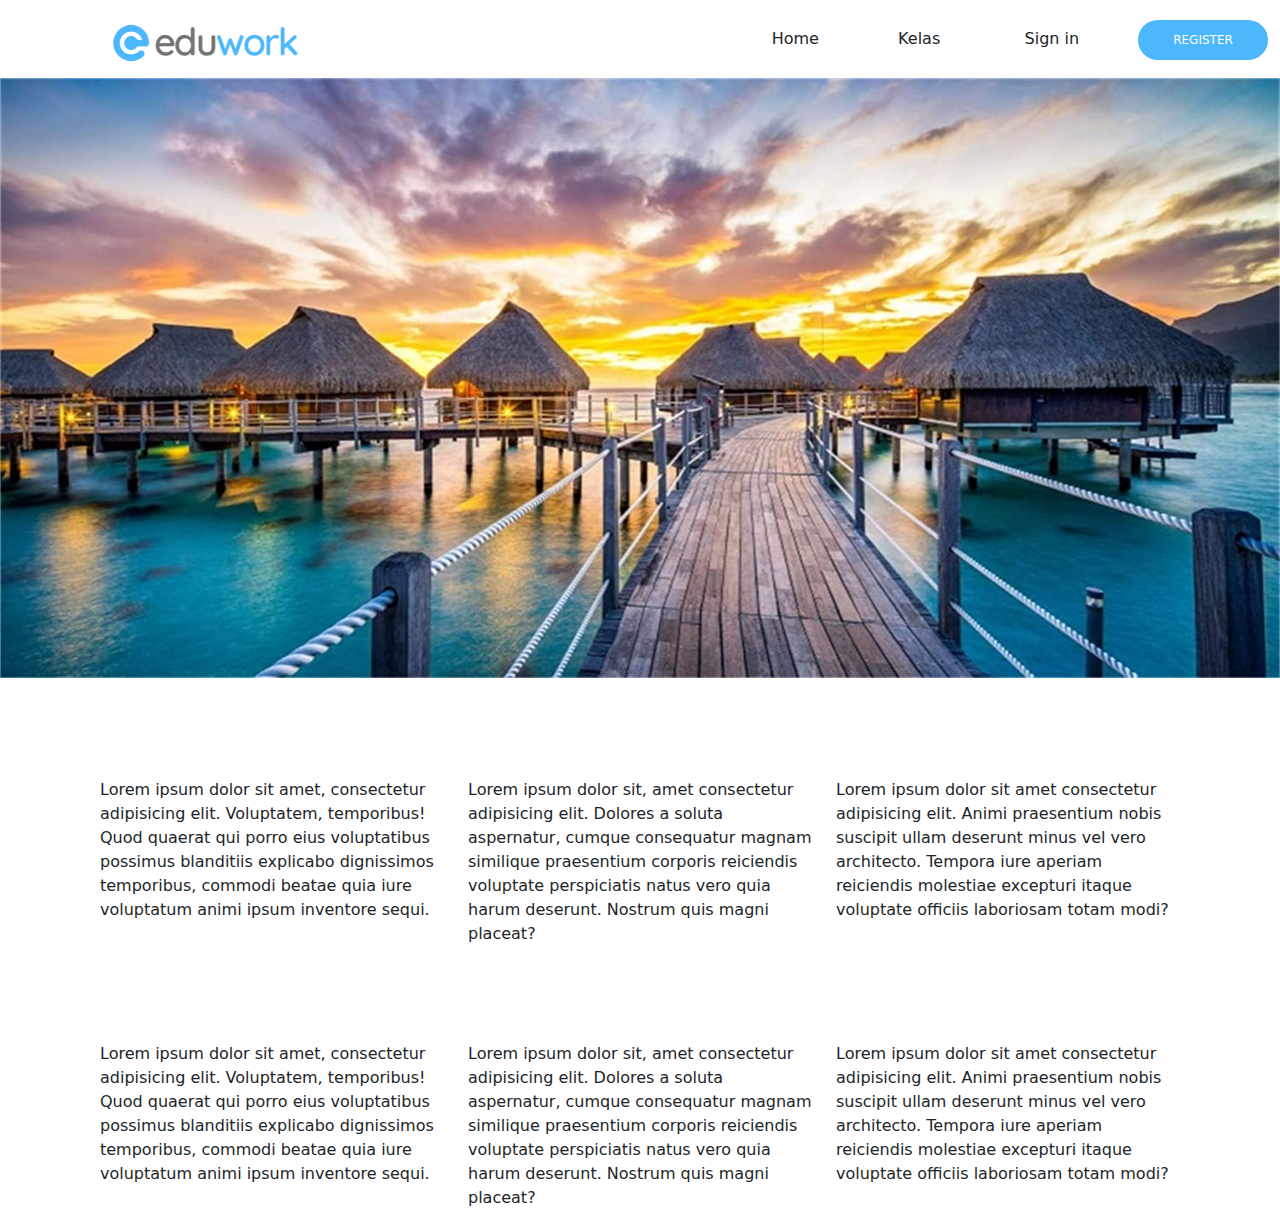
<file: tugas_bootstrap/index.html>
<!DOCTYPE html>
<html lang="en">
<head>
    <meta charset="UTF-8">
    <meta http-equiv="X-UA-Compatible" content="IE=edge">
    <meta name="viewport" content="width=device-width, initial-scale=1.0">
    <link rel="stylesheet" href="style.css">
    <link rel="stylesheet" href="bootstrap-5.1.3-dist/css/bootstrap.min.css">
    <title>Tugas Bootstrap</title>
</head>
<body>
    <div class="container-fluid">
        <div class="row">
            <div class="col-7">
                <img src="Screenshot 2022-01-01 122250.png" class="eduwork">
            </div>
            <div class="col">
                <button class="btn">Home</button>
            </div>
            <div class="col">
                <button class="btn">Kelas</button>
            </div>
            <div class="col">
                <button class="btn">Sign in</button>
            </div>
            <div class="col">
                <button class="btn1">REGISTER</button>
            </div>
        </div>
    </div>
    <div>
        <img src="pemandangan.jpg" class="img">
    </div>
    <div class="content">
        <div class="row">
            <div class="col">
                Lorem ipsum dolor sit amet, consectetur adipisicing elit. Voluptatem, temporibus! Quod quaerat qui porro eius voluptatibus possimus blanditiis explicabo dignissimos temporibus, commodi beatae quia iure voluptatum animi ipsum inventore sequi.
            </div>
            <div class="col">
                Lorem ipsum dolor sit, amet consectetur adipisicing elit. Dolores a soluta aspernatur, cumque consequatur magnam similique praesentium corporis reiciendis voluptate perspiciatis natus vero quia harum deserunt. Nostrum quis magni placeat?
            </div>
            <div class="col">
                Lorem ipsum dolor sit amet consectetur adipisicing elit. Animi praesentium nobis suscipit ullam deserunt minus vel vero architecto. Tempora iure aperiam reiciendis molestiae excepturi itaque voluptate officiis laboriosam totam modi?
            </div>
        </div>
        <br><br><br><br>
        <div class="row">
            <div class="col">
                Lorem ipsum dolor sit amet, consectetur adipisicing elit. Voluptatem, temporibus! Quod quaerat qui porro eius voluptatibus possimus blanditiis explicabo dignissimos temporibus, commodi beatae quia iure voluptatum animi ipsum inventore sequi.
            </div>
            <div class="col">
                Lorem ipsum dolor sit, amet consectetur adipisicing elit. Dolores a soluta aspernatur, cumque consequatur magnam similique praesentium corporis reiciendis voluptate perspiciatis natus vero quia harum deserunt. Nostrum quis magni placeat?
            </div>
            <div class="col">
                Lorem ipsum dolor sit amet consectetur adipisicing elit. Animi praesentium nobis suscipit ullam deserunt minus vel vero architecto. Tempora iure aperiam reiciendis molestiae excepturi itaque voluptate officiis laboriosam totam modi?
            </div>
        </div>
    </div>
</body>
</html>
</file>
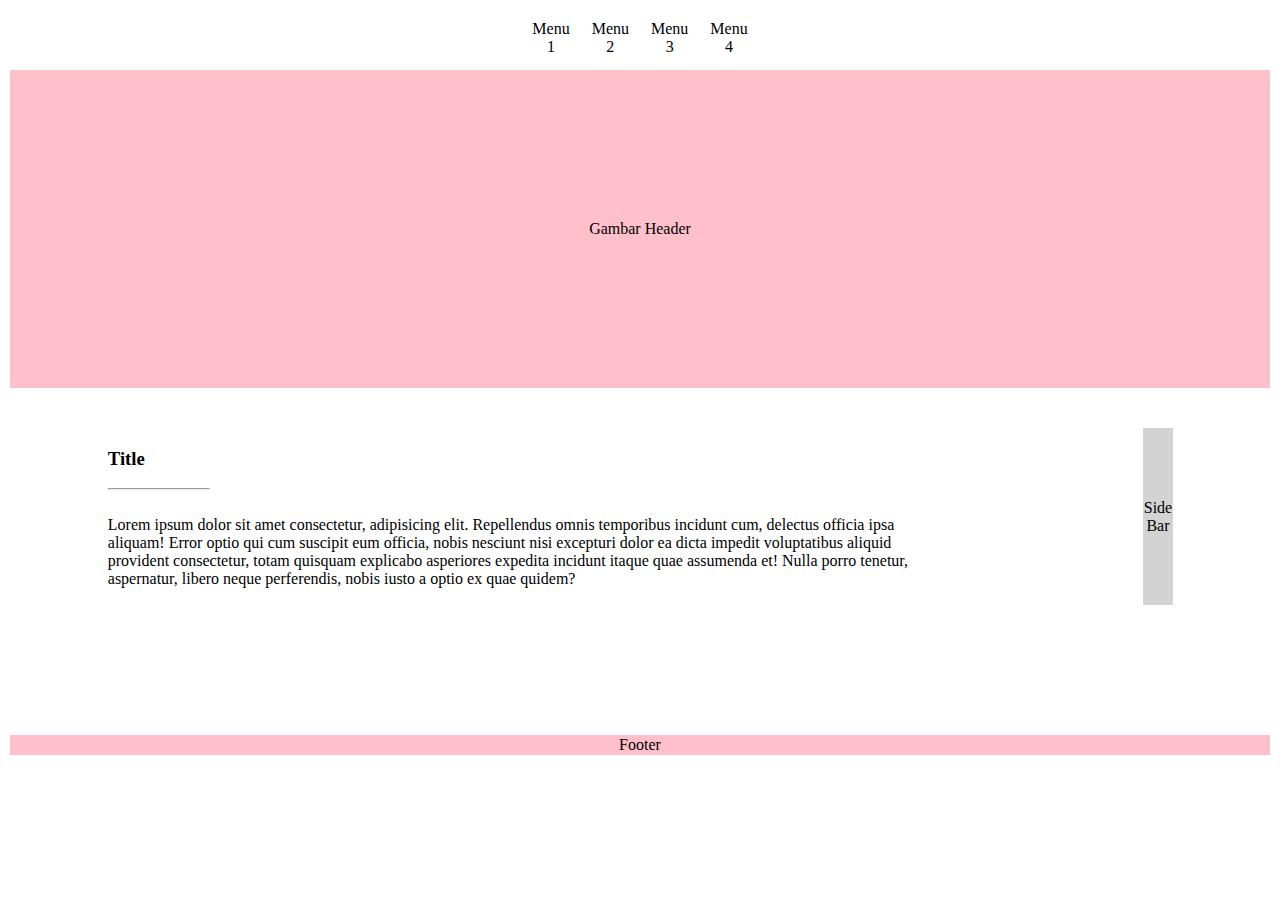
<file: tugas_html/index.html>
<!DOCTYPE html>
<html lang="en">
<head>
    <meta charset="UTF-8">
    <meta http-equiv="X-UA-Compatible" content="IE=edge">
    <meta name="viewport" content="width=device-width, initial-scale=1.0">
    <title>Tugas HTML</title>
</head>
<body>
    <table width = "100%" cellpadding = "10">
        <tr>
            <td width = "550"></td>
            <td><center>Menu 1</center></td>
            <td><center>Menu 2</center></td>
            <td><center>Menu 3</center></td>
            <td><center>Menu 4</center></td>
            <td width = "550"></td>
        </tr>
    </table>
    <table width = "100%" cellpadding = "150">
        <tr>
            <td bgcolor = "pink"><center>Gambar Header</center></td>
        </tr>
    </table>
    <br> <br>
    <table width = "100%">
        <td width = "100"></td>
        <td width = "900">
            <h3>Title</h3>
            <p>
                <hr width = "100" align = "left"> <br>
                Lorem ipsum dolor sit amet consectetur, adipisicing elit. Repellendus omnis temporibus incidunt cum, delectus officia ipsa aliquam! 
                Error optio qui cum suscipit eum officia, nobis nesciunt nisi excepturi dolor ea dicta impedit voluptatibus aliquid provident consectetur, 
                totam quisquam explicabo asperiores expedita incidunt itaque quae assumenda et! Nulla porro tenetur, aspernatur, libero neque perferendis, 
                nobis iusto a optio ex quae quidem?
            </p>
        </td>
        <td width = "200"></td>
        <td bgcolor = "lightgrey"><center>Side Bar</center></td>
        <td width = "100"></td>
    </table>
    <br>
    <br>
    <br>
    <br>
    <br>
    <br>
    <br>
    <footer>
        <table width = "100%">
            <tr>
                <td bgcolor = "pink"><center>Footer</center></td>
            </tr>
        </table>
    </footer>
</body>
</html>
</file>
<file: tugas_bootstrap/style.css>
.container-fluid
{
    margin-top: 20px;
    padding-bottom: 10px;
}
.eduwork
{
    text-align: left;
    padding-left: 100px;
}
.btn1
{
    background-color: #4DB7FE;
    color: white;
    font-size: 12px;
    border: none;
    border-radius: 20px;
    width: 130px;
    height: 40px;
}
.img
{
    width: 100%;
    height: 600px;
    background-color: #4DB7FE;
}
.content
{
    margin-top: 100px;
    padding-left: 100px;
    padding-right: 100px;
}
</file>
